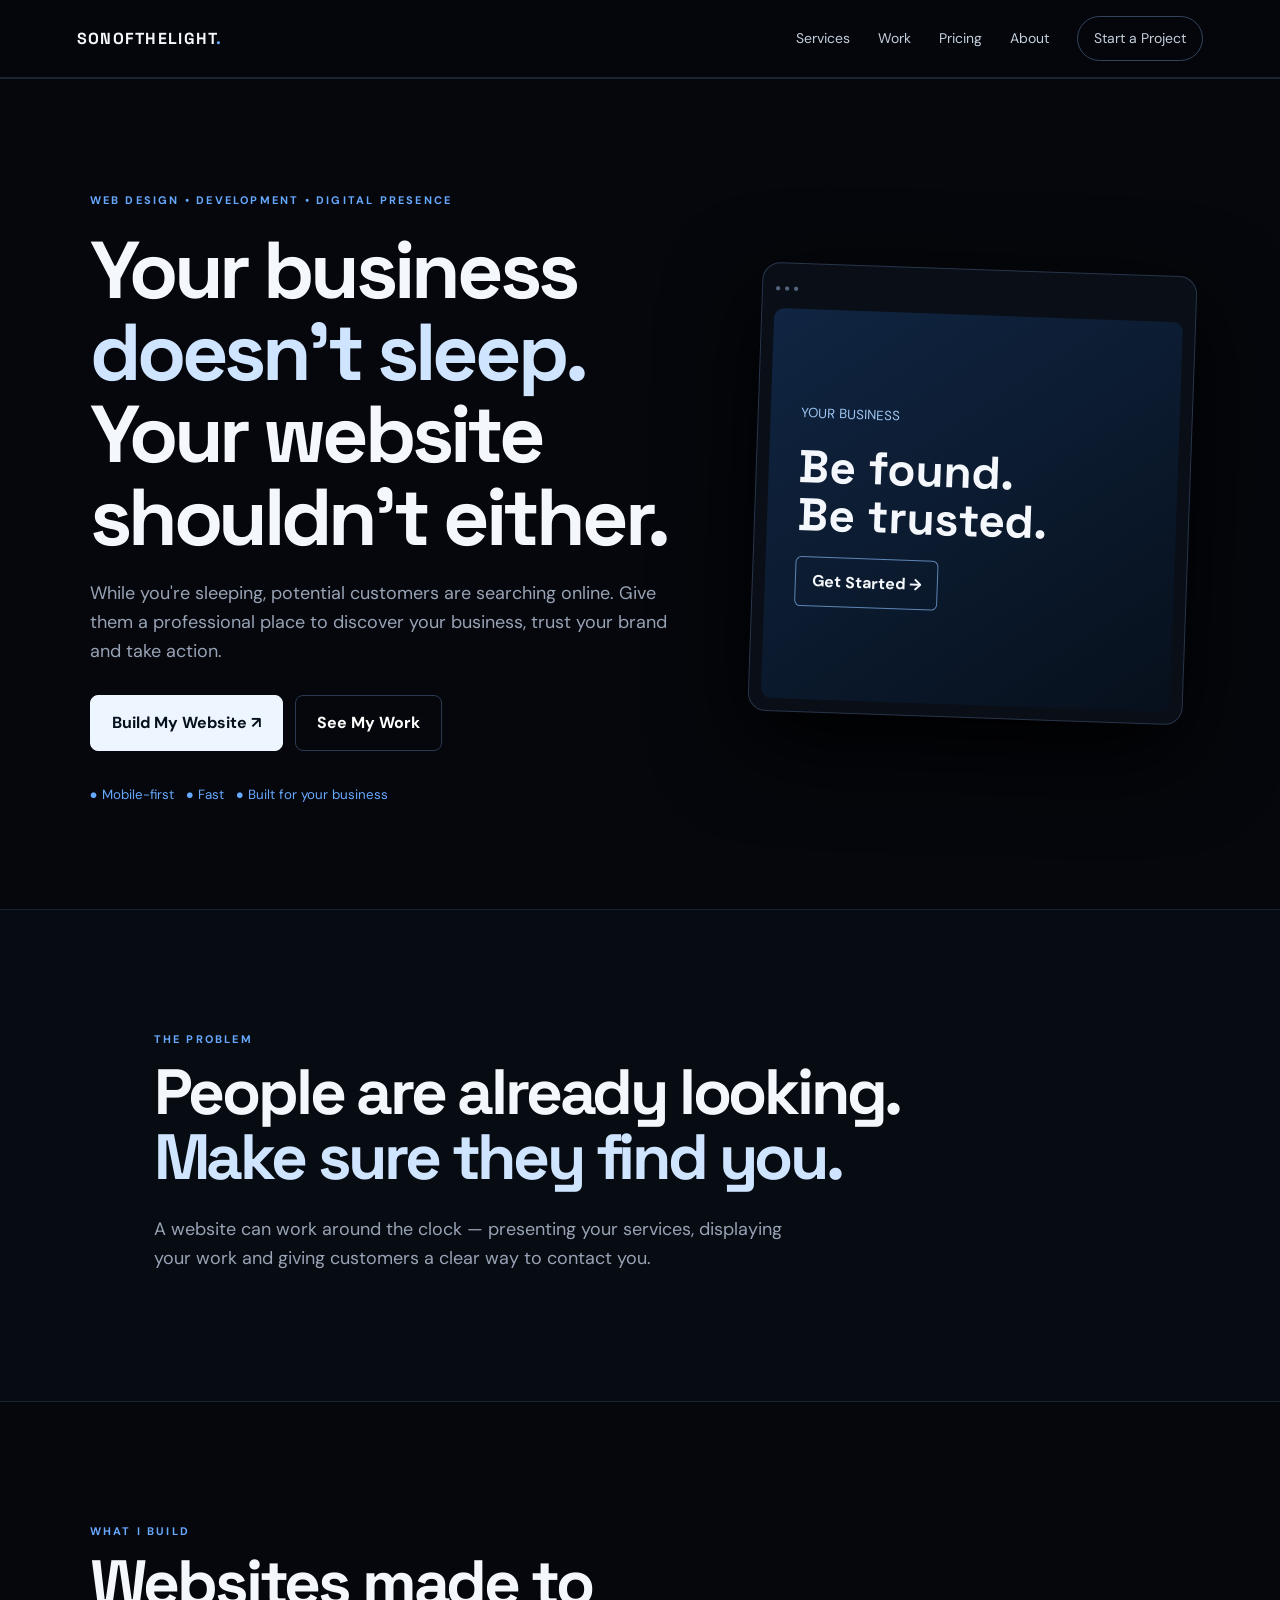
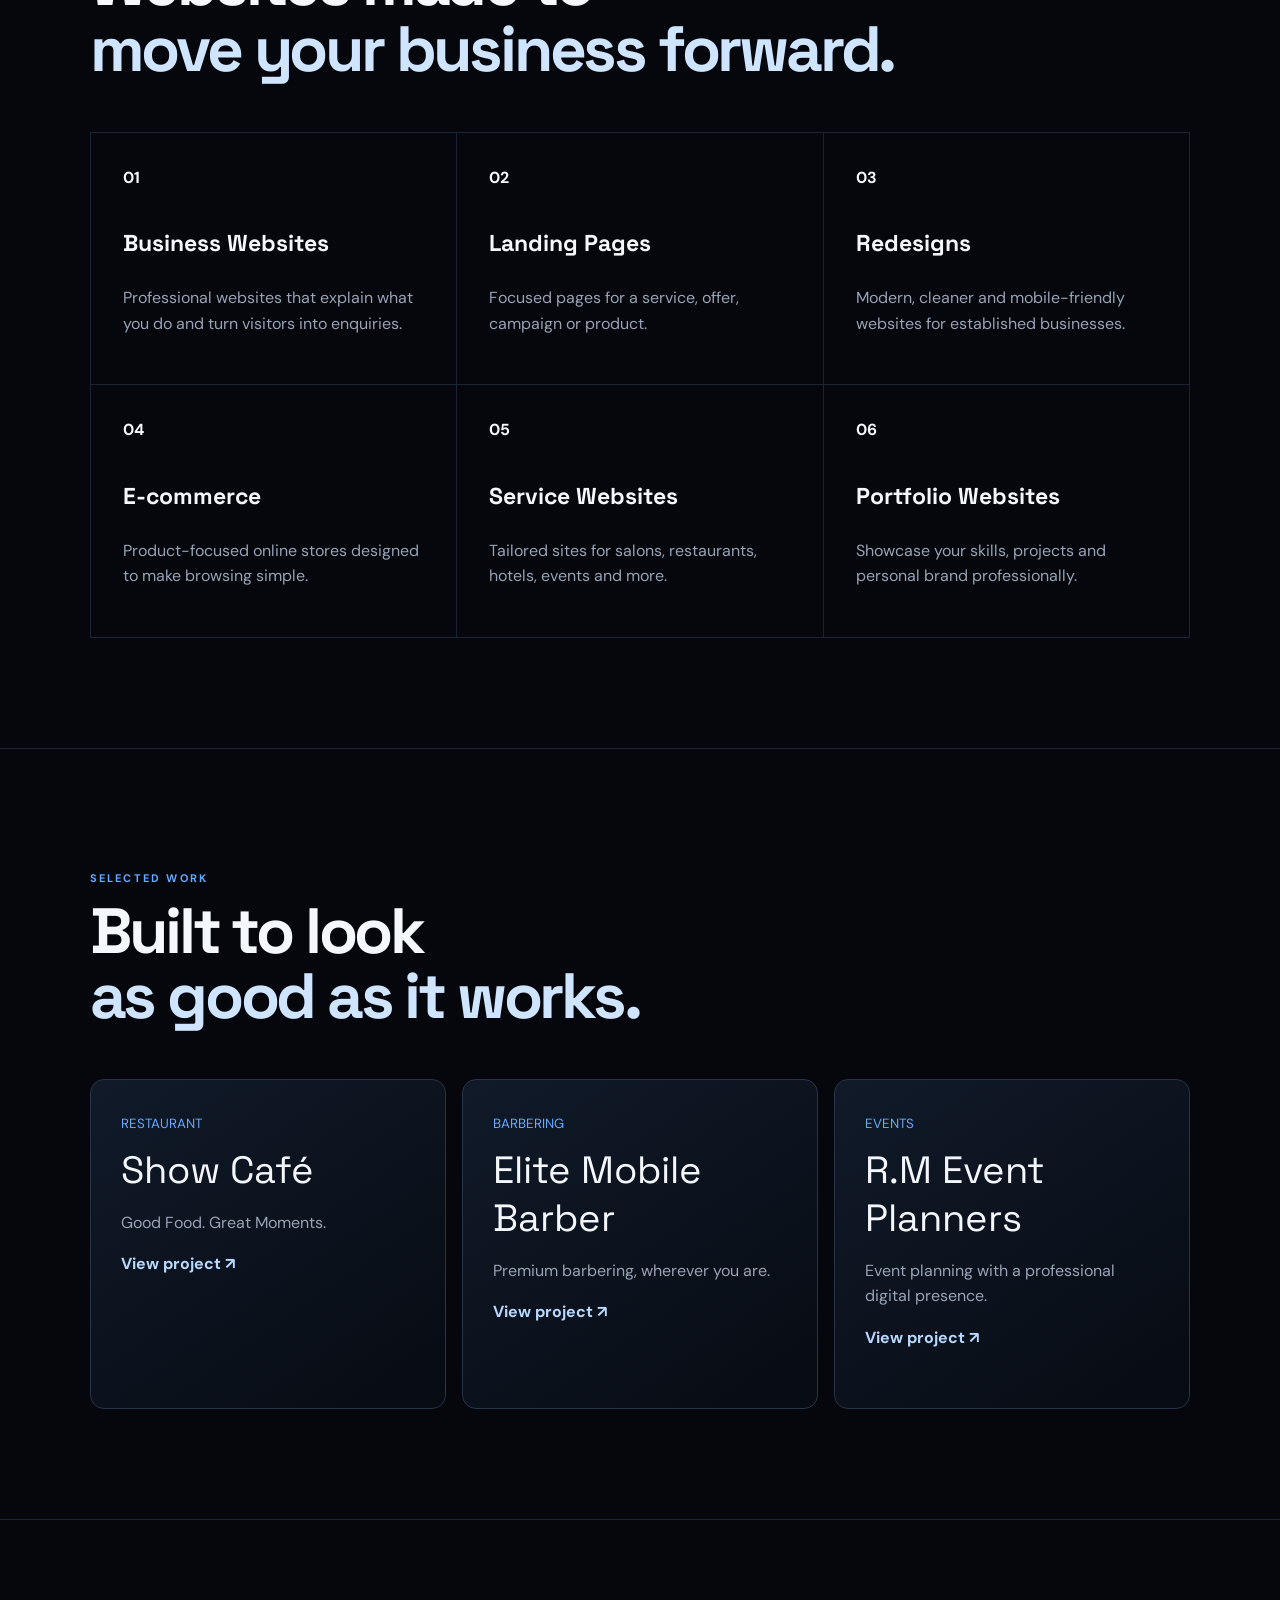
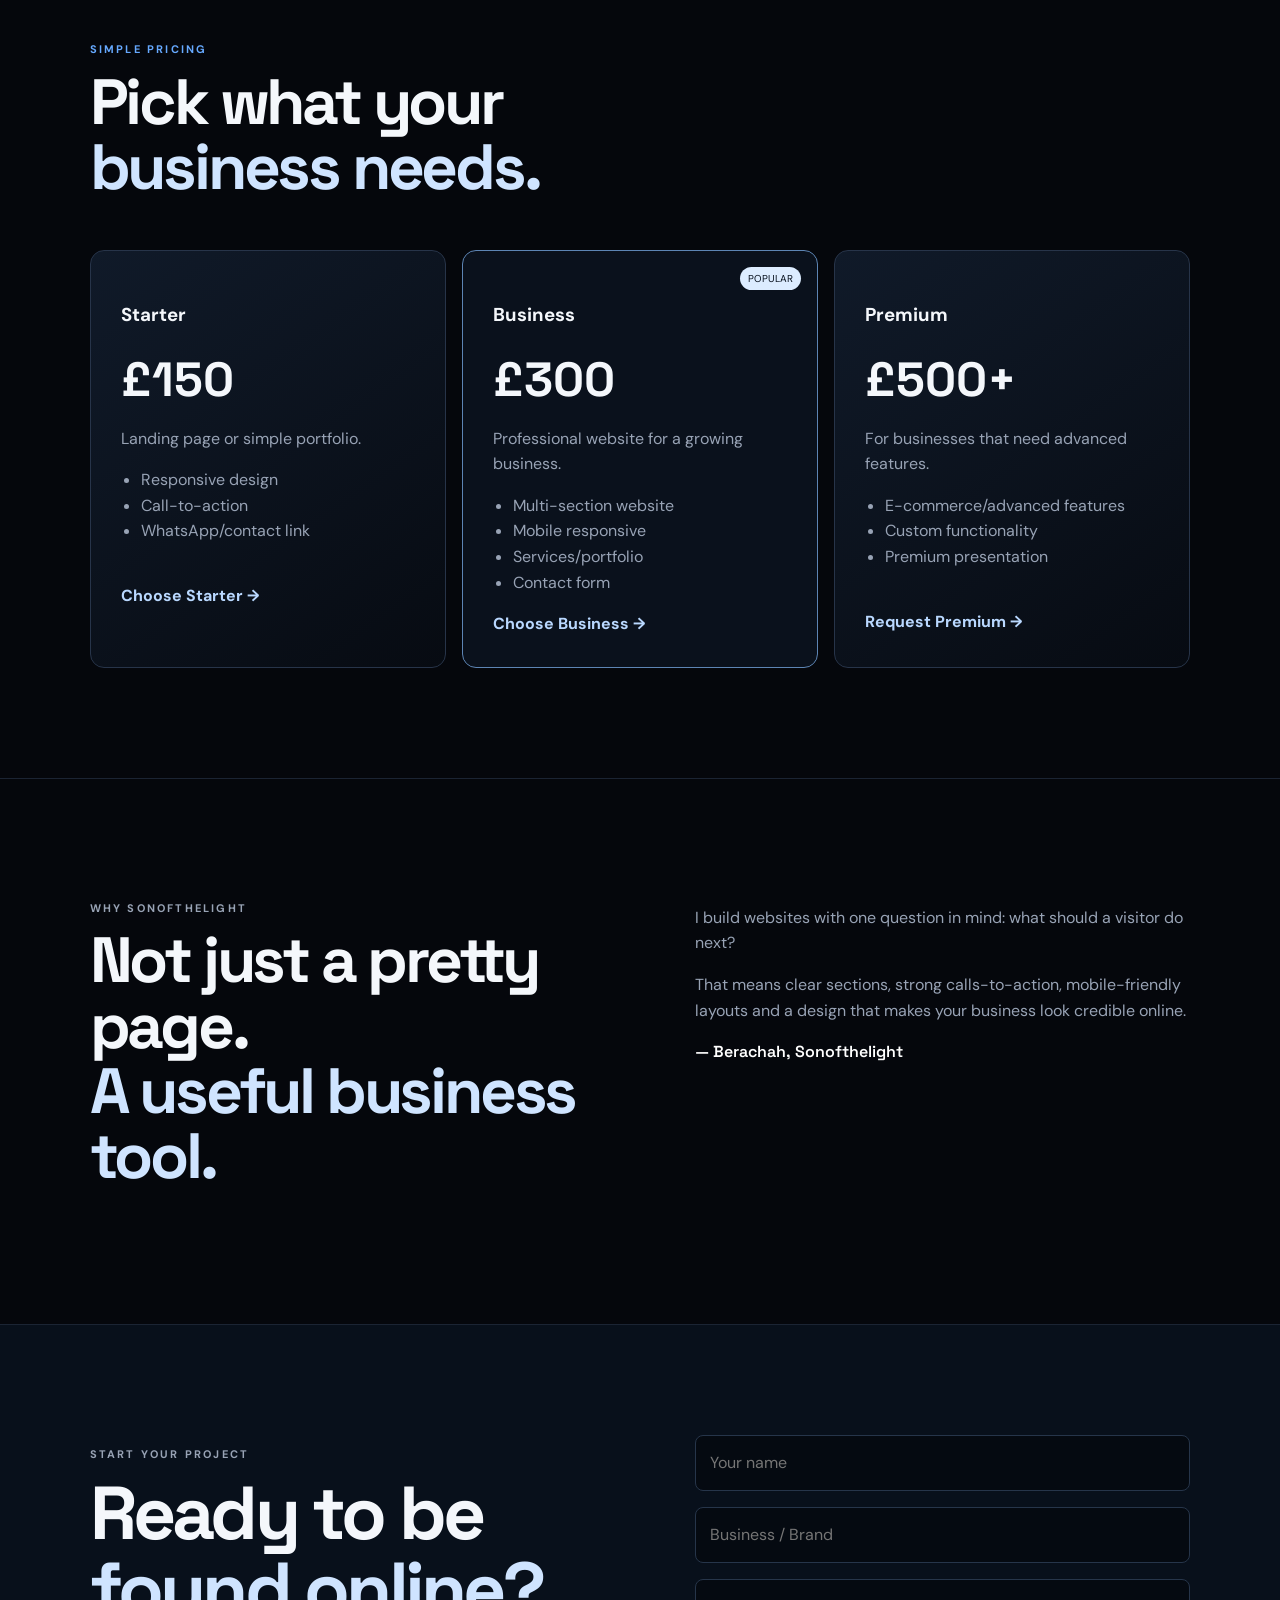
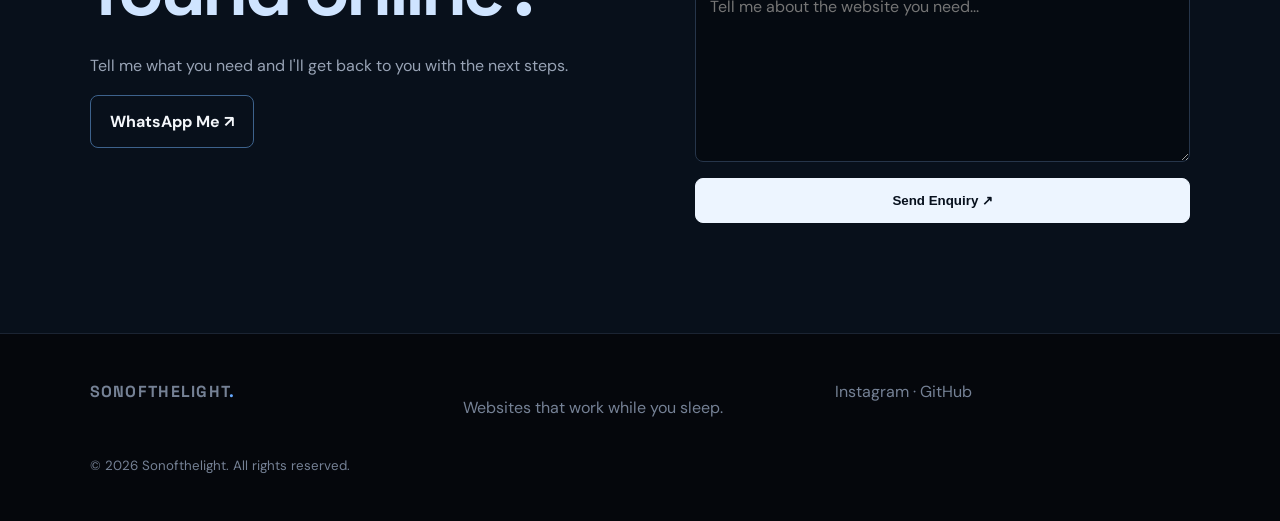
<file: index.html>
<!doctype html><html><head><meta charset="utf-8"><meta name="viewport" content="width=device-width,initial-scale=1"><title>Sonofthelight — Websites That Work While You Sleep</title><link rel="stylesheet" href="styles.css"></head><body>
<header><a class="logo" href="#">SONOFTHELIGHT<span>.</span></a><nav><a href="#services">Services</a><a href="#work">Work</a><a href="#pricing">Pricing</a><a href="#about">About</a><a class="pill" href="#contact">Start a Project</a></nav><button class="menu">☰</button></header>
<section class="hero"><div><p class="eyebrow">WEB DESIGN • DEVELOPMENT • DIGITAL PRESENCE</p><h1>Your business<br><i>doesn't sleep.</i><br>Your website shouldn't either.</h1><p class="lead">While you're sleeping, potential customers are searching online. Give them a professional place to discover your business, trust your brand and take action.</p><div class="actions"><a class="btn primary" href="#contact">Build My Website ↗</a><a class="btn" href="#work">See My Work</a></div><small>● Mobile-first &nbsp; ● Fast &nbsp; ● Built for your business</small></div><div class="browser"><div class="dots">● ● ●</div><div class="mock"><small>YOUR BUSINESS</small><strong>Be found.<br>Be trusted.</strong><b>Get Started →</b></div></div></section>
<section class="statement"><p class="eyebrow">THE PROBLEM</p><h2>People are already looking.<br><span>Make sure they find you.</span></h2><p>A website can work around the clock — presenting your services, displaying your work and giving customers a clear way to contact you.</p></section>
<section id="services"><p class="eyebrow">WHAT I BUILD</p><h2>Websites made to<br><span>move your business forward.</span></h2><div class="cards"><article><b>01</b><h3>Business Websites</h3><p>Professional websites that explain what you do and turn visitors into enquiries.</p></article><article><b>02</b><h3>Landing Pages</h3><p>Focused pages for a service, offer, campaign or product.</p></article><article><b>03</b><h3>Redesigns</h3><p>Modern, cleaner and mobile-friendly websites for established businesses.</p></article><article><b>04</b><h3>E-commerce</h3><p>Product-focused online stores designed to make browsing simple.</p></article><article><b>05</b><h3>Service Websites</h3><p>Tailored sites for salons, restaurants, hotels, events and more.</p></article><article><b>06</b><h3>Portfolio Websites</h3><p>Showcase your skills, projects and personal brand professionally.</p></article></div></section>
<section id="work"><p class="eyebrow">SELECTED WORK</p><h2>Built to look<br><span>as good as it works.</span></h2><div class="projects"><article><small>RESTAURANT</small><h3>Show Café</h3><p>Good Food. Great Moments.</p><a href="https://show-cafe.vercel.app" target="_blank">View project ↗</a></article><article><small>BARBERING</small><h3>Elite Mobile Barber</h3><p>Premium barbering, wherever you are.</p><a href="https://v0-elite-mobile-barber.vercel.app" target="_blank">View project ↗</a></article><article><small>EVENTS</small><h3>R.M Event Planners</h3><p>Event planning with a professional digital presence.</p><a href="https://rm-event-planners-website--oluwatoyinmojis.replit.app" target="_blank">View project ↗</a></article></div></section>
<section id="pricing"><p class="eyebrow">SIMPLE PRICING</p><h2>Pick what your<br><span>business needs.</span></h2><div class="prices"><article><h3>Starter</h3><strong>£150</strong><p>Landing page or simple portfolio.</p><ul><li>Responsive design</li><li>Call-to-action</li><li>WhatsApp/contact link</li></ul><a href="#contact">Choose Starter →</a></article><article class="featured"><em>POPULAR</em><h3>Business</h3><strong>£300</strong><p>Professional website for a growing business.</p><ul><li>Multi-section website</li><li>Mobile responsive</li><li>Services/portfolio</li><li>Contact form</li></ul><a href="#contact">Choose Business →</a></article><article><h3>Premium</h3><strong>£500+</strong><p>For businesses that need advanced features.</p><ul><li>E-commerce/advanced features</li><li>Custom functionality</li><li>Premium presentation</li></ul><a href="#contact">Request Premium →</a></article></div></section>
<section id="about" class="split"><div><p class="eyebrow">WHY SONOFTHELIGHT</p><h2>Not just a pretty page.<br><span>A useful business tool.</span></h2></div><div><p>I build websites with one question in mind: what should a visitor do next?</p><p>That means clear sections, strong calls-to-action, mobile-friendly layouts and a design that makes your business look credible online.</p><p class="signature">— Berachah, Sonofthelight</p></div></section>
<section id="contact" class="contact"><div><p class="eyebrow">START YOUR PROJECT</p><h2>Ready to be<br><span>found online?</span></h2><p>Tell me what you need and I'll get back to you with the next steps.</p><a class="whatsapp" href="https://wa.me/2349039467844?text=Hi%20Sonofthelight%2C%20I%27d%20like%20to%20discuss%20a%20website%20project." target="_blank">WhatsApp Me ↗</a></div><form id="form"><input required name="name" placeholder="Your name"><input name="business" placeholder="Business / Brand"><textarea required name="message" rows="6" placeholder="Tell me about the website you need..."></textarea><button class="btn primary">Send Enquiry ↗</button></form></section>
<footer><div class="logo">SONOFTHELIGHT<span>.</span></div><p>Websites that work while you sleep.</p><div><a href="https://www.instagram.com/rotowaberachah" target="_blank">Instagram</a> · <a href="https://github.com/1mojisola" target="_blank">GitHub</a></div><small>© 2026 Sonofthelight. All rights reserved.</small></footer><script src="script.js"></script></body></html>
</file>
<file: styles.css>
@import url('https://fonts.googleapis.com/css2?family=DM+Sans:wght@400;500;600;700&family=Space+Grotesk:wght@400;500;600;700&display=swap');:root{--bg:#05070c;--panel:#0b101a;--text:#f4f7fb;--muted:#98a3b5;--line:#1b2433;--accent:#66a9ff;--light:#cfe4ff}*{box-sizing:border-box}html{scroll-behavior:smooth}body{margin:0;background:var(--bg);color:var(--text);font:16px/1.6 'DM Sans',sans-serif}a{color:inherit;text-decoration:none}header{height:78px;padding:0 6%;display:flex;align-items:center;justify-content:space-between;border-bottom:1px solid var(--line);position:sticky;top:0;z-index:10;background:#05070ceb;backdrop-filter:blur(14px)}.logo{font-family:'Space Grotesk';font-weight:700;letter-spacing:.08em}.logo span,.eyebrow,small{color:var(--accent)}nav{display:flex;gap:28px;align-items:center}nav a{font-size:14px;color:#c5cedb}.pill{border:1px solid #33445d;padding:10px 16px;border-radius:99px}.menu{display:none;background:none;border:0;color:#fff;font-size:24px}.hero{min-height:calc(100vh - 78px);padding:8% 7%;display:grid;grid-template-columns:1.15fr .85fr;gap:7%;align-items:center;overflow:hidden}.eyebrow{font-size:11px;letter-spacing:.2em;font-weight:700}.hero h1,h2{font-family:'Space Grotesk';letter-spacing:-.05em;line-height:1.02}.hero h1{font-size:clamp(44px,6.3vw,86px);margin:20px 0}.hero h1 i{font-style:normal;color:var(--light)}.lead{font-size:18px;color:var(--muted);max-width:650px}.actions{display:flex;gap:12px;margin:30px 0;flex-wrap:wrap}.btn{padding:14px 21px;border:1px solid #2a3a51;border-radius:8px;background:transparent;color:#fff;font-weight:700;cursor:pointer}.primary{background:#edf5ff;color:#07101d;border-color:#edf5ff}.browser{border:1px solid #28354a;border-radius:18px;padding:12px;background:#090e17;box-shadow:0 30px 90px #000;transform:rotate(2deg)}.dots{color:#53637a;font-size:10px;padding:5px 0 12px}.mock{min-height:390px;border-radius:10px;padding:40px 30px;background:linear-gradient(145deg,#102542,#07101c);display:flex;flex-direction:column;justify-content:center}.mock small{color:#9fc6f2}.mock strong{font-family:'Space Grotesk';font-size:46px;line-height:1.05;margin:18px 0}.mock b{border:1px solid #5d85b4;padding:11px 16px;border-radius:6px;width:max-content}.statement,section{padding:110px 7%;border-top:1px solid var(--line)}.statement{padding-left:12%;padding-right:12%;background:#070b12}.statement h2,h2{font-size:clamp(38px,5vw,64px);margin:0 0 25px}.statement h2 span,h2 span{color:var(--light)}.statement p:last-child{max-width:650px;color:var(--muted);font-size:18px}.cards{display:grid;grid-template-columns:repeat(3,1fr);gap:1px;background:var(--line);border:1px solid var(--line);margin-top:50px}.cards article{background:var(--bg);padding:32px;min-height:220px}.cards h3{font-family:'Space Grotesk';font-size:23px;margin-top:35px}.cards p,.projects p,.prices p,.prices li,.split p,.contact p{color:var(--muted)}.projects,.prices{display:grid;grid-template-columns:repeat(3,1fr);gap:16px;margin-top:50px}.projects article,.prices article{border:1px solid #273449;border-radius:14px;padding:30px;background:linear-gradient(145deg,#101a29,#070b12);min-height:330px}.projects h3{font:38px 'Space Grotesk';margin:10px 0}.projects a,.prices a{font-weight:700;color:#b9d8ff}.prices article{position:relative}.prices strong{font:700 48px 'Space Grotesk'}.prices ul{padding-left:20px;min-height:100px}.featured{border-color:#5d85b4!important;background:#0a111c!important}.featured em{position:absolute;right:16px;top:16px;background:#dcecff;color:#07101d;font:10px 'DM Sans';padding:5px 8px;border-radius:20px}.split{display:grid;grid-template-columns:1fr 1fr;gap:10%}.signature{color:#fff!important;font-family:'Space Grotesk';font-weight:600}.contact{display:grid;grid-template-columns:1fr 1fr;gap:10%;background:#08101b}.contact h2{font-size:clamp(45px,6vw,75px)}.whatsapp{display:inline-block;border:1px solid #3d628c;padding:13px 19px;border-radius:8px;font-weight:700}form{display:grid;gap:16px}input,textarea{width:100%;background:#050a11;color:#fff;border:1px solid #26354a;border-radius:8px;padding:14px;font:inherit}footer{padding:45px 7%;border-top:1px solid var(--line);display:grid;grid-template-columns:1fr 1fr 1fr;gap:18px;color:#758195}footer small{grid-column:1/-1;color:#758195}@media(max-width:850px){nav{display:none}.menu{display:block}.hero,.split,.contact{grid-template-columns:1fr}.hero{padding-top:55px}.browser{margin-top:20px}.cards,.projects,.prices{grid-template-columns:1fr}.statement{padding:80px 7%}footer{grid-template-columns:1fr}footer small{grid-column:auto}}

.ai-fab{position:fixed;right:22px;bottom:22px;width:58px;height:58px;border-radius:50%;border:1px solid #719dd0;background:#eaf3ff;color:#07101d;font-size:25px;font-weight:700;z-index:20;cursor:pointer;box-shadow:0 12px 35px #0008}.ai-panel{position:fixed;right:22px;bottom:92px;width:min(370px,calc(100vw - 32px));height:510px;background:#080e17;border:1px solid #2a3c55;border-radius:16px;z-index:21;display:none;grid-template-rows:auto 1fr auto;box-shadow:0 25px 80px #000b;overflow:hidden}.ai-panel.open{display:grid}.ai-head{padding:16px 18px;border-bottom:1px solid #1e2c3f;display:flex;justify-content:space-between;align-items:center}.ai-head strong{display:block;font-family:Space Grotesk,sans-serif}.ai-head small{display:block;color:#77879d;font-size:11px}.ai-head button{background:none;border:0;color:white;font-size:25px;cursor:pointer}.ai-messages{padding:16px;overflow:auto;display:flex;flex-direction:column;gap:10px}.ai-bubble{max-width:88%;padding:10px 12px;border-radius:12px;font-size:13px;line-height:1.45}.ai-bubble.bot{background:#111b29;color:#d9e4f3;align-self:flex-start}.ai-bubble.user{background:#dcecff;color:#07101d;align-self:flex-end}.ai-form{display:flex;padding:12px;border-top:1px solid #1e2c3f;gap:8px}.ai-form input{margin:0}.ai-form button{width:46px;border:0;border-radius:8px;background:#eaf3ff;color:#07101d;font-size:20px}
</file>
